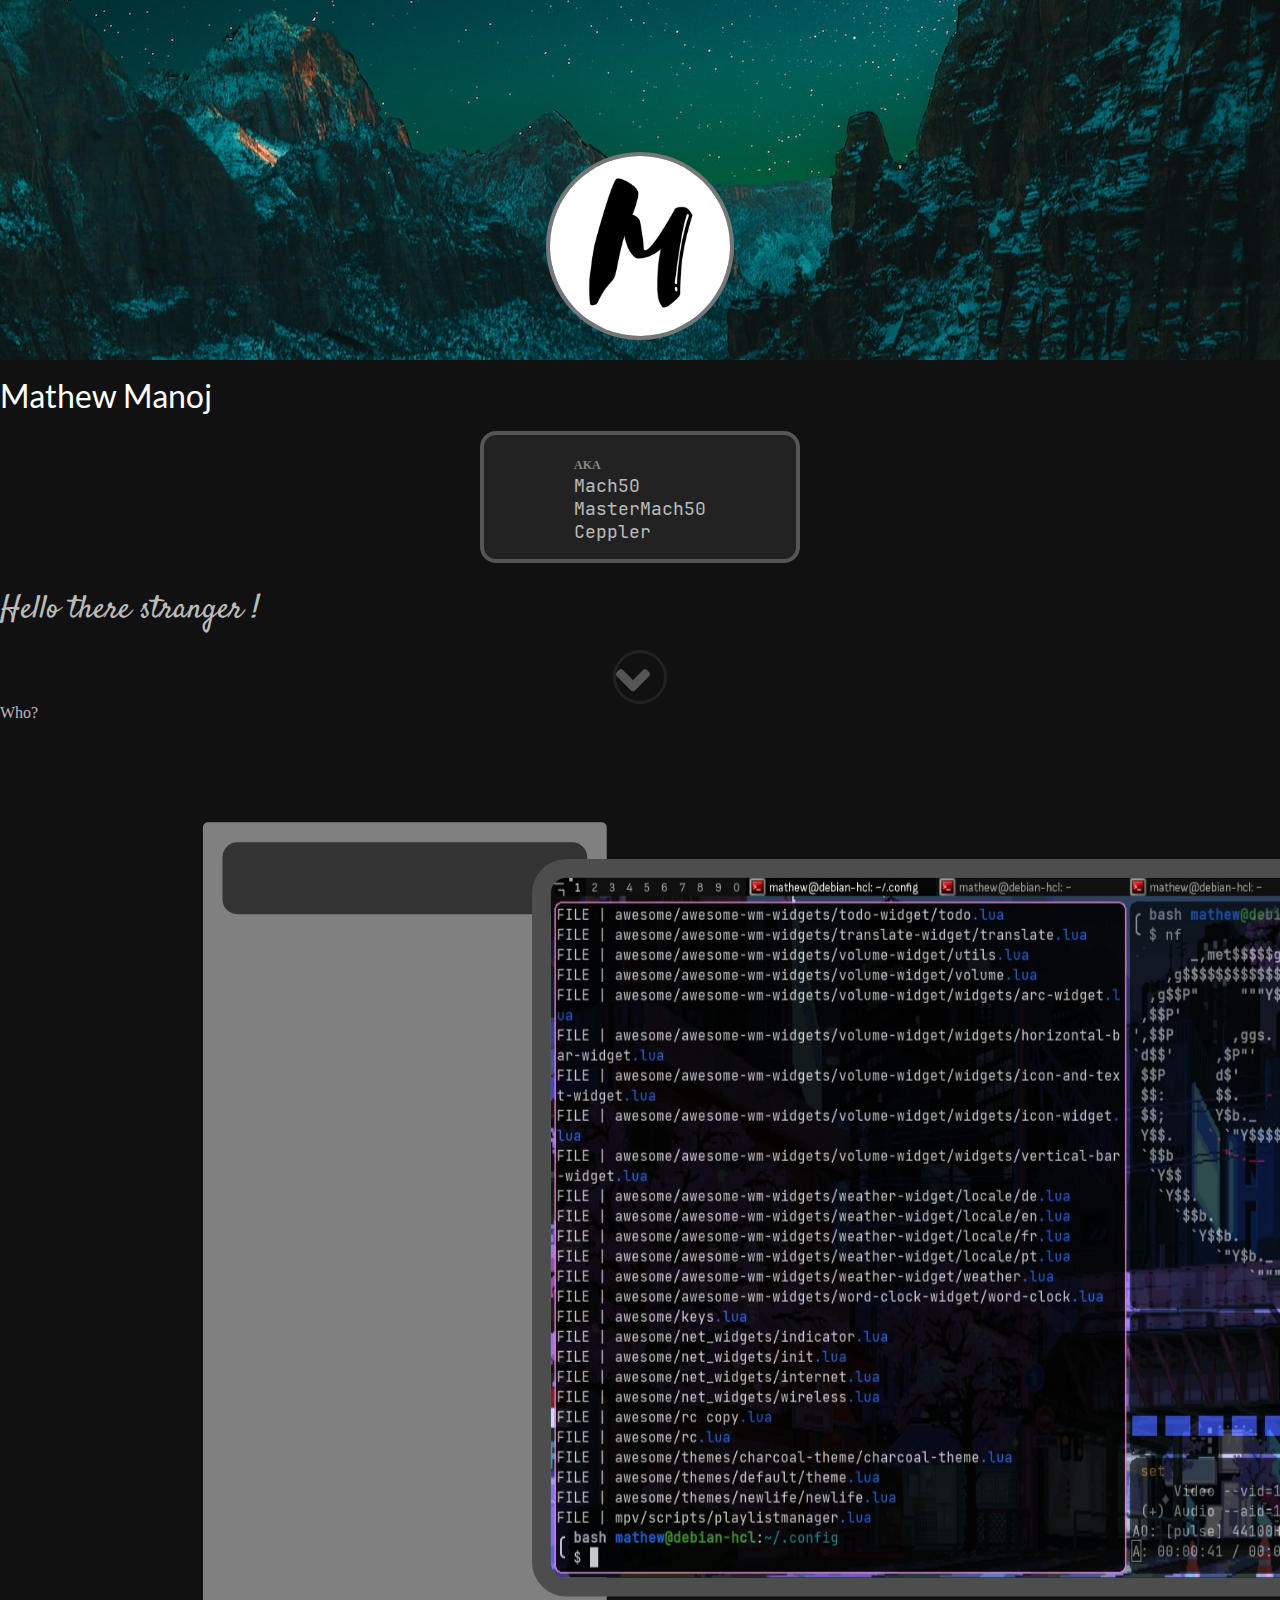
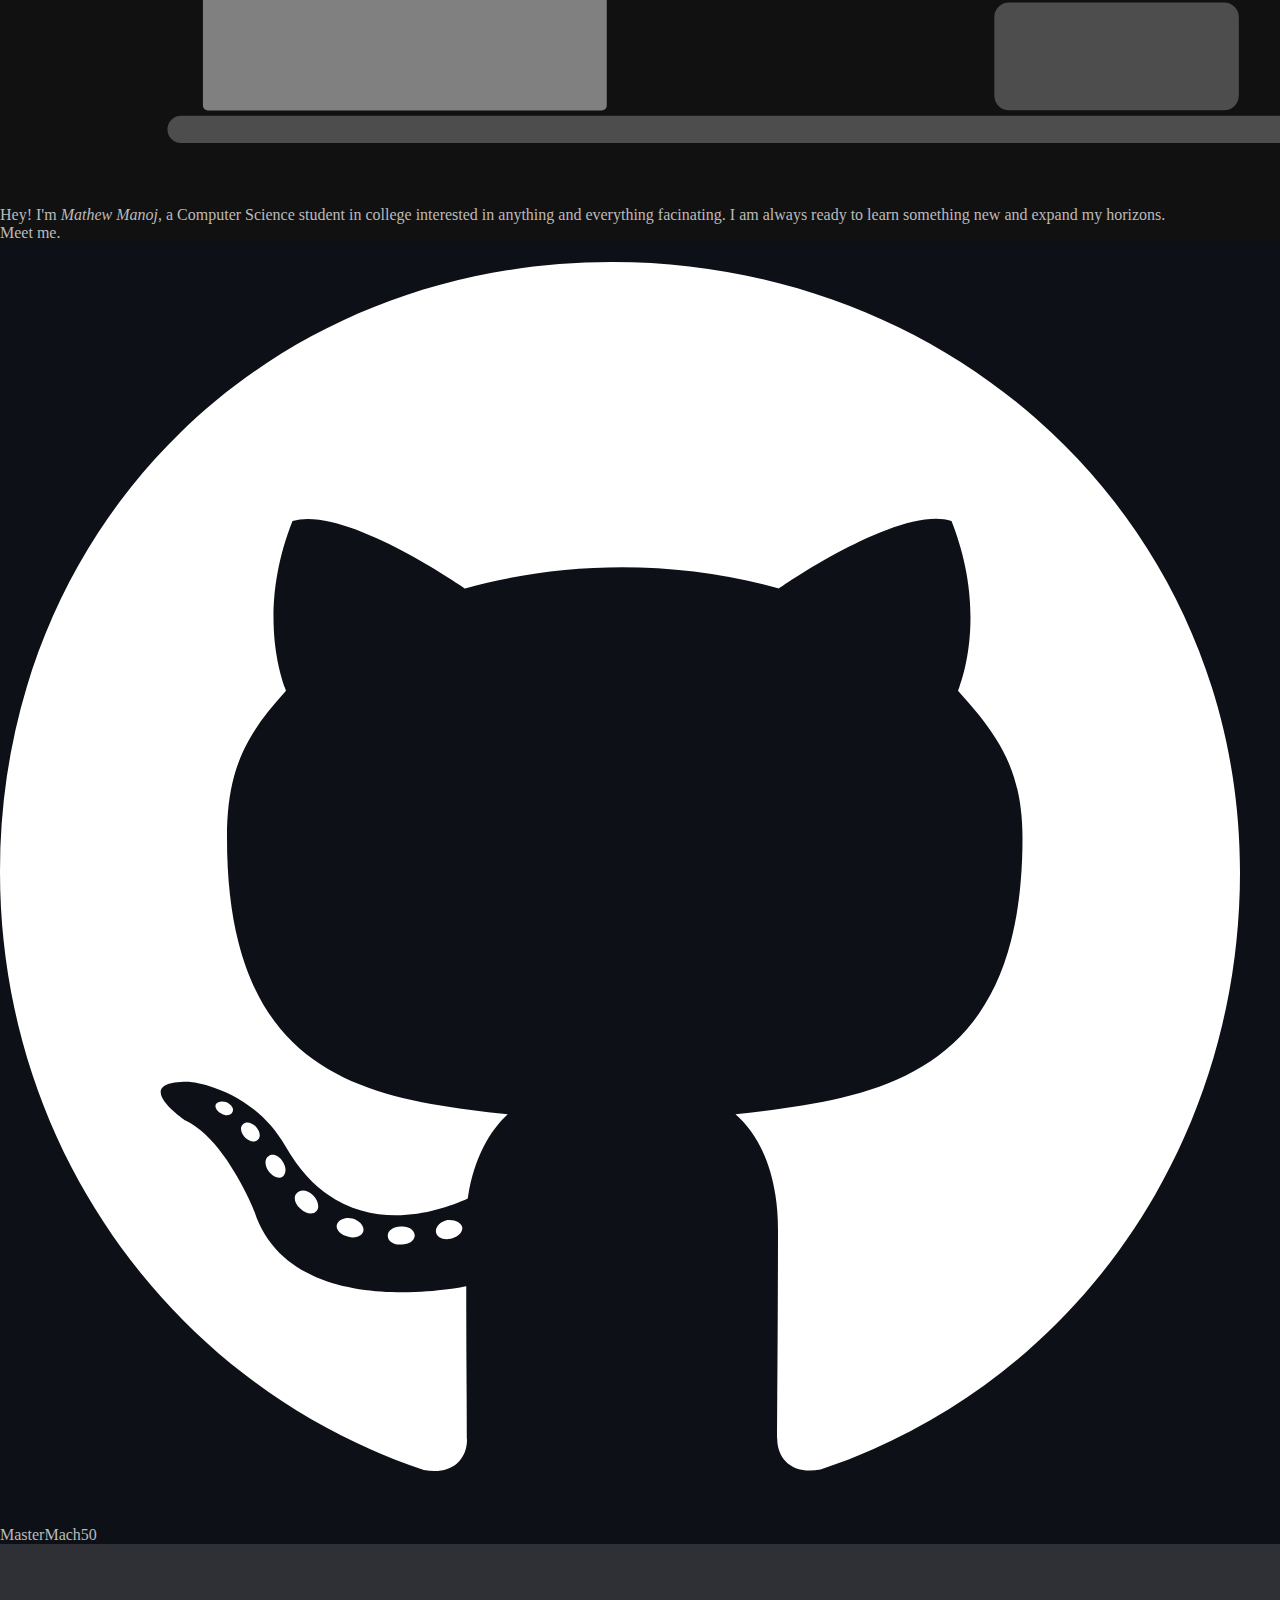
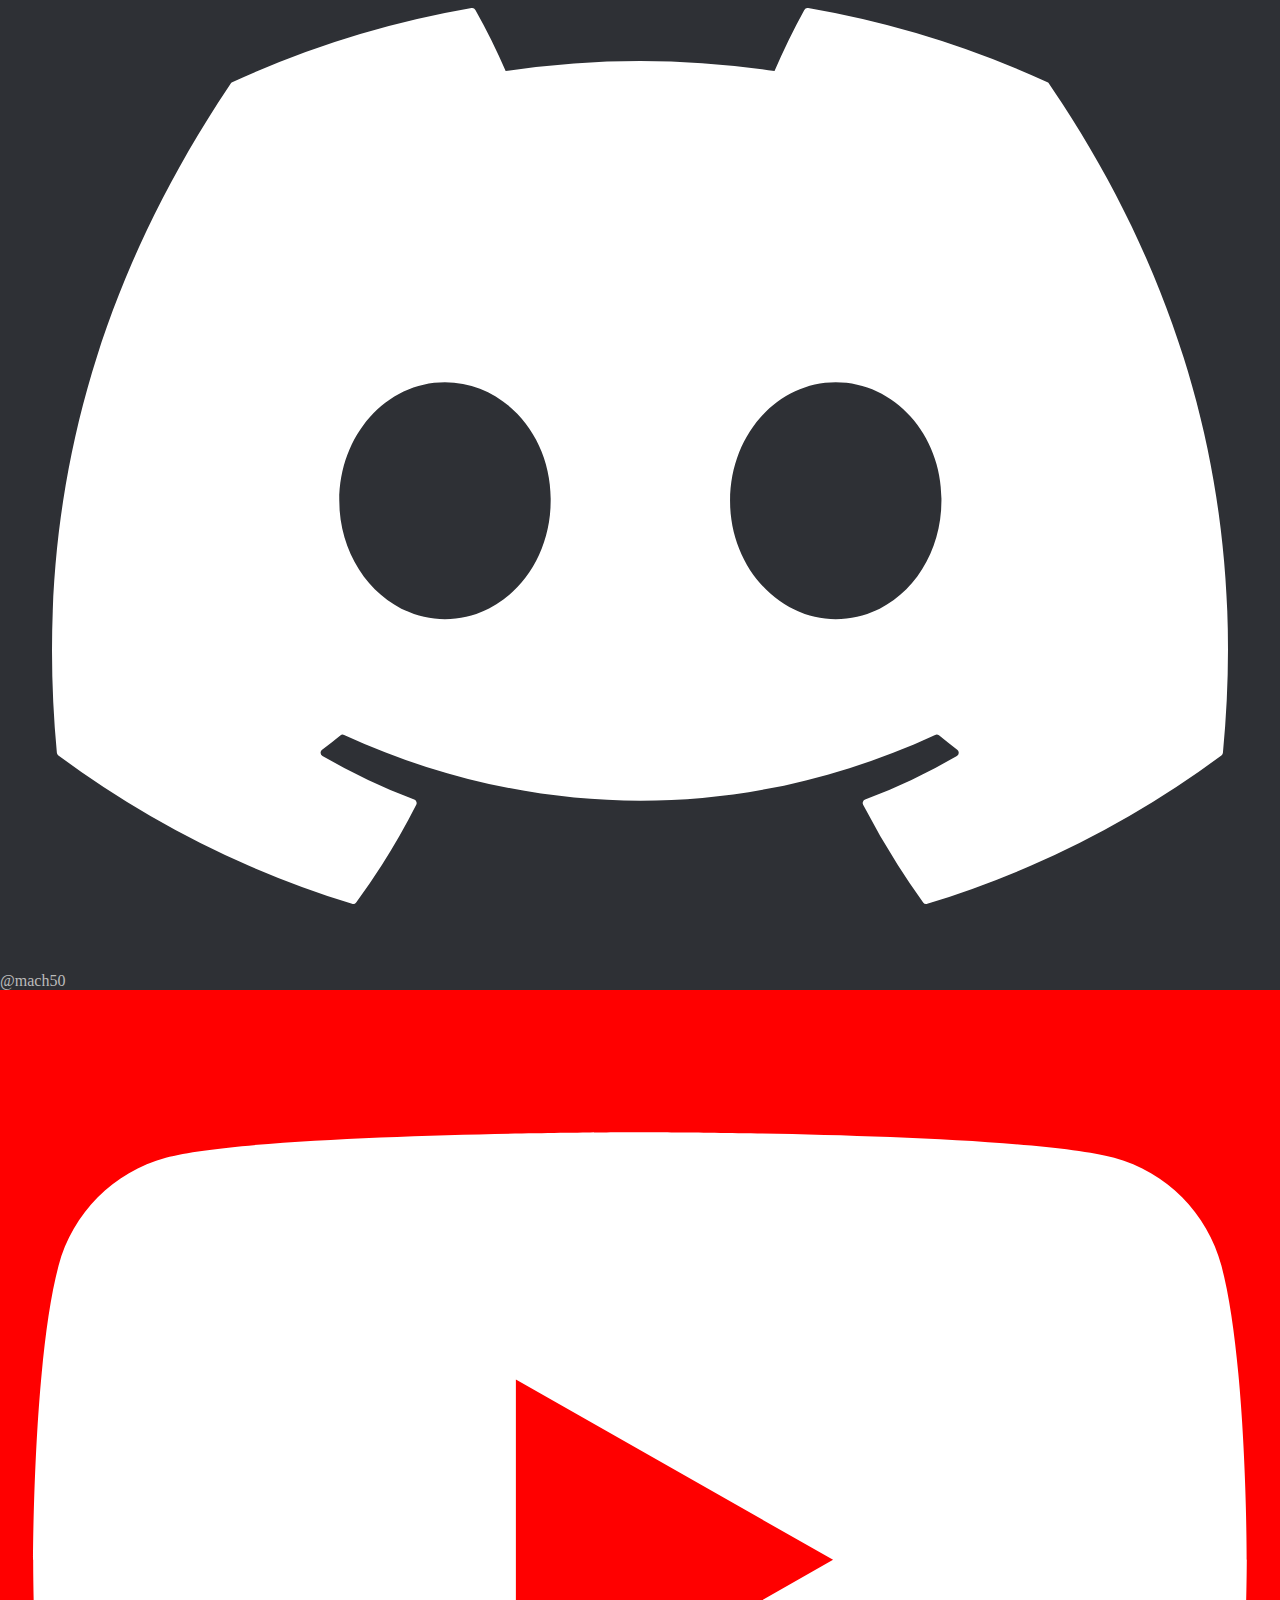
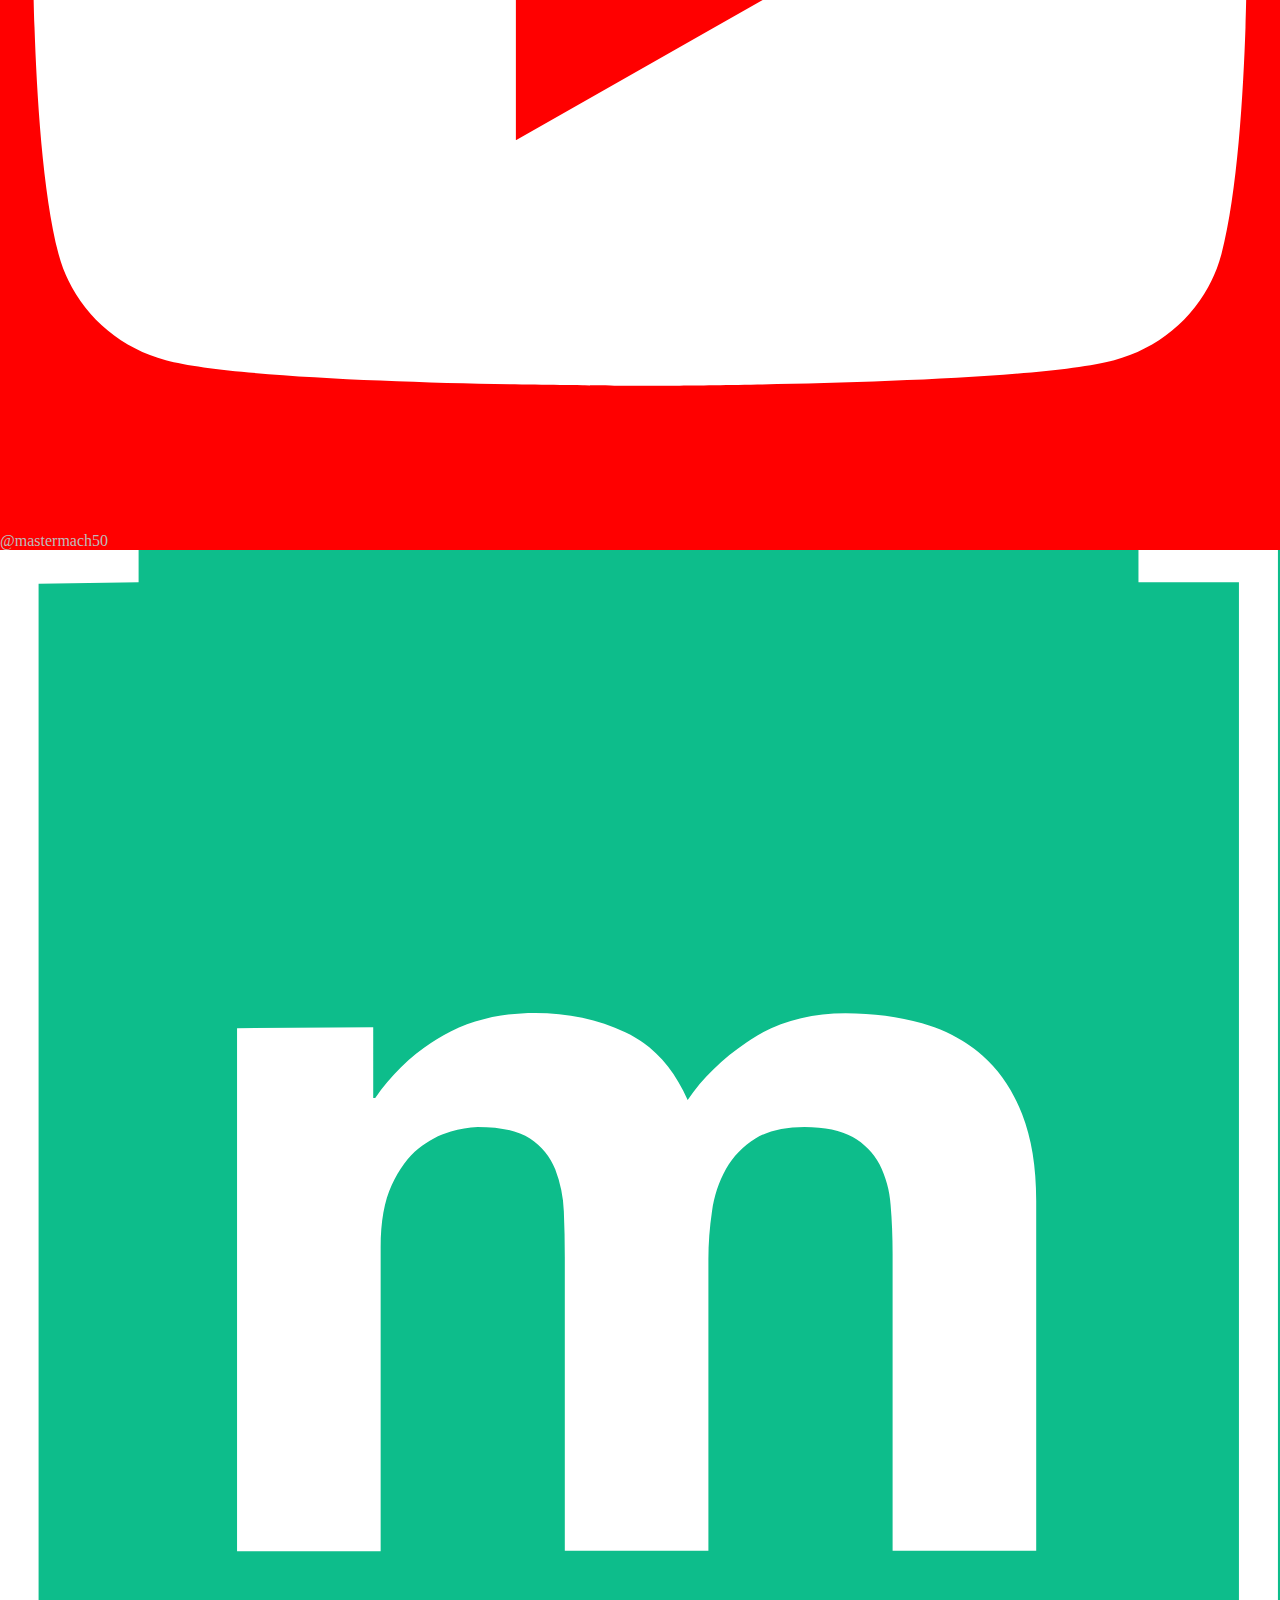
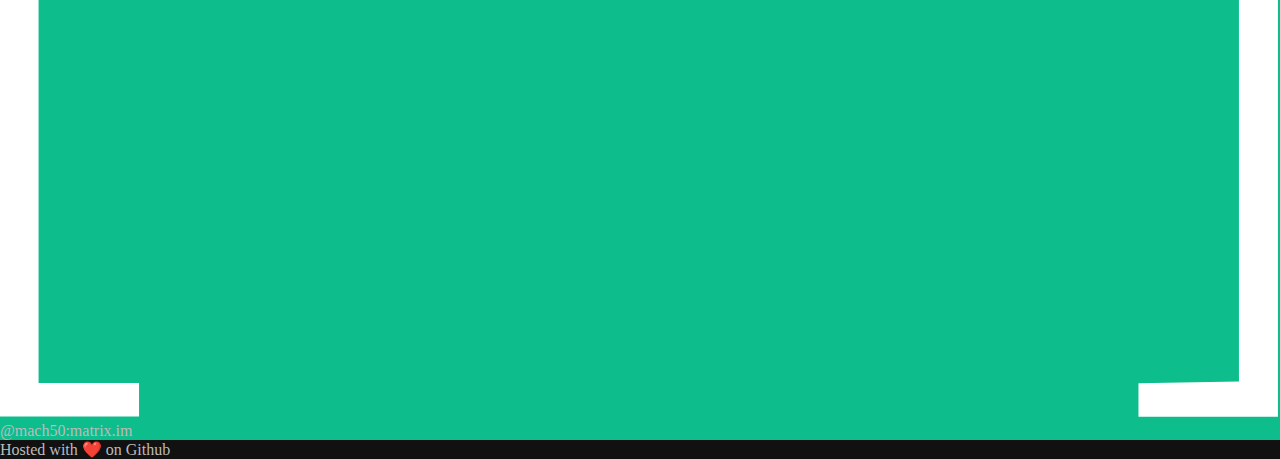
<file: index.html>
<!DOCTYPE html>
<html>

<head>
	<title>Mach50</title>
	<link rel="stylesheet" href="index.css">
	<link rel="shortcut icon" href="res/images/favicon.png" type="image/x-icon">
	<meta name="viewport" content="width=device-width, initial-scale=1.0">
	<meta charset="utf-8">
	<meta property="og:site_name" content="mathewma3.in">
	<meta property="og:url" content="https://mathewma3.in">
	<meta property="og:title" content="Mathew Manoj (Mach50)"">
	<meta property="og:description" content="The personal site of Mathew, come take a look.">
	<meta property="og:image" content="https://mathewma3.in/res/images/avatar/avatar.512.png">
</head>

<body>

	<!-- Main Container -->
	<div class="content">

		<!-- Page 1 Start-->
		<div class="page page-1">

			<div class="banner">
				<div class="avatar">
					<img src="res/images/avatar/avatar.1024.png" alt="Avatar">
				</div>
			</div>

			<div class="name-main">
				Mathew Manoj
			</div>

			<div class="name-alternate">
				<b>AKA</b><br>
				Mach50<br>
				MasterMach50<br>
				Ceppler<br>
			</div>

			<div class="quote">
				Hello there stranger !
			</div>

			<div class="scroll" id="scroll-icon">
				<svg viewBox="0 0 320 512">
					<path d="M143 352.3L7 216.3c-9.4-9.4-9.4-24.6 0-33.9l22.6-22.6c9.4-9.4 24.6-9.4 33.9 0l96.4 96.4 96.4-96.4c9.4-9.4 24.6-9.4 33.9 0l22.6 22.6c9.4 9.4 9.4 24.6 0 33.9l-136 136c-9.2 9.4-24.4 9.4-33.8 0z" />
				</svg>
			</div>

		</div>
		<!-- Page 1 End -->

		<!-- Page 2 Start-->
		<div class="page page-2">
			<div class="big-bg-text unselectable">
				Who?
			</div>
			<div class="bio">
				<div class="bio-banner">
					<img src="./res/images/computer.svg" alt="banner">
				</div>
				<div class="bio-text">
					Hey! I'm <em>Mathew Manoj</em>, a Computer Science student
					in college interested in anything and everything facinating.
					I am always ready to learn something new and expand my horizons.
				</div>
			</div>
		</div>
		<!-- Page 2 End -->

		<!-- Page 3 Start-->
		<div class="page page-3">

			<!-- Background Text -->
			<div class="big-bg-text unselectable">
				Meet me.
			</div>

			<div class="external-links">

				<!-- Github -->
				<a href="https://github.com/mastermach50">
					<div class="github-link-box external-link-box">
						<img src="res/icons/github.svg" alt="github-icon external-link-icon">
						<div class="external-username">
							MasterMach50
						</div>
					</div>
				</a>

				<!-- Discord -->
				<a href="https://discordapp.com/users/703194877483155546">
					<div class="discord-link-box external-link-box">
						<img src="res/icons/discord.svg" alt="discord-icon external-link-icon">
						<div class="external-username">
							@mach50
						</div>
					</div>
				</a>

				<!-- Youtube -->
				<a href="https://www.youtube.com/@mastermach50">
					<div class="youtube-link-box external-link-box">
						<img src="res/icons/youtube.svg" alt="youtube-icon external-link-icon">
						<div class="external-username">
							@mastermach50
						</div>
					</div>
				</a>

				<!-- Matrix -->
				<a href="https://matrix.to/#/@mach50:matrix.im">
					<div class="matrix-link-box external-link-box">
						<img src="res/icons/matrix.svg" alt="matrix-icon external-link-icon">
						<div class="external-username">
							@mach50:matrix.im
						</div>
					</div>
				</a>
			</div>

		</div>
		<!-- Page 3 End -->

		<!-- Footer -->
		<div class="footer">
			Hosted with ❤️ on <a href="http://github.com/mastermach50/mastermach50.github.io">Github</a>
		</div>

	</div>

	<script src="index.js"></script>

</body>
</html>
</file>
<file: index.css>
@import url(/res/stylesheets/colors.css);
@import url(/res/stylesheets/animations.css);
@import url(/res/stylesheets/fonts.css);

html {
    scroll-behavior: smooth;
    scroll-snap-type: y mandatory;
}

body {
    margin: 0;
    background-color: var(--background-color-0);
    color: var(--text-color-regular);
}
a {
    color: unset;
    text-decoration: none;
}

.content-container {
    height: 100vh;
    scroll-snap-align: center;
}

/* First Page Start */
.content-container-1 {
    text-align: center;
}

.banner {
    height: 40vh;

    background-image: url(res/images/green_night_valley.jpg);
    background-position: center;

    display: flex;
    justify-content: center;
    align-items: end;
}

.banner .avatar img {
    height: 20vh;

    margin-bottom: 1rem;

    border: 0.3rem solid var(--background-color-3);
    border-radius: 100%;
}

@media (hover:none) {
    .banner {
        background-size: cover;
    }

    .banner .avatar img {
        height: 30vw;
    }
}

.name-main {
    padding-top: 1rem;

    animation: fadein 0.5s;

    color: var(--text-color-light);
    font-family: "Lato";
    font-size: 2rem;
}

.name-alternate {
    display: block;
    margin-left: auto;
    margin-right: auto;

    margin-top: 1rem;

    animation: fadein 0.5s;

    font-family: "JetBrains Mono";
    font-size: 1.1rem;
    align-content: center;

    width: fit-content;
    padding: 1rem 7vw;
    border: 0.3rem solid var(--background-color-2);
    border-radius: 1rem;

    background-color: var(--background-color-1);
}

.name-alternate b {
    color: var(--text-color-dark);
    font-family: "Roboto";
    font-size: 0.75rem;
}

.quote {
    margin-top: 1.5rem;

    animation: fadein 0.5s;

    font-size: 2rem;
    font-family: "Satisfy";
}

.scroll svg {
    height: 3.4rem;
    stroke: currentColor;
    fill: var(--background-color-2);
}

.scroll {
    margin: auto;
    margin-top: 1rem;
    width: 3rem;
    height: 3rem;
    border: 0.2rem solid var(--background-color-1);
    border-radius: 100%;
    position: relative;
    animation: press-down 2s infinite;
}
/* First Page End */


/* Second Page Start */
.content-container-2 {
    display: flex;
    justify-content: center;
    position: relative;
}

.meet-me-title {
    height: 100vh;
    width: 100%;

    position: absolute;

    z-index: 0;

    font-family: "Rubik";
    font-weight: 700;

    color: var(--background-color-1);

    font-size: 20rem;
    line-height: 20rem;

    overflow: hidden
}

@media (hover:none) {
    .meet-me-title {
        font-size: 8rem;
        line-height: 6rem;

        margin-top: 2.5rem;
    }
}

.sns-links {
    z-index: 1;

    margin-top: auto;
    margin-bottom: auto;
}

.sns-link-box {
    width: 20rem;

    margin-top: 1rem;

    margin-left: auto;
    margin-right: auto;

    display: flex;

    padding: 1rem;

    border: 0.3rem solid var(--background-color-2);
    border-radius: 2rem;

    background-color: var(--background-color-1);
}

.sns-link-box:hover {
    border-color: var(--background-color-4);

    padding-left: 3rem;
    padding-right: 3rem;
}

.sns-links img {
    height: 2rem;
    width: 2rem;

    z-index: 10;
}

.github-link-box {
    background-color: var(--github-dark-primary);
}

.discord-link-box {
    background-color: var(--discord-dark-primary);
}

.youtube-link-box {
    background-color: var(--youtube-dark-primary);
}

.matrix-link-box {
    background-color: var(--element-dark-primary);
}

.sns-links .sns-username {
    z-index: 20;

    align-self: center;
    margin-left: auto;
    margin-right: auto;

    font-family: "Rubik";
    color: var(--text-color-light);
}
/* Second Page End */


/* Footer Start */
.hosted-with-love {
    height: 2rem;

    background-color: black;

    text-align: center;
    vertical-align: middle;
    line-height: 2rem;

    scroll-snap-align: end;

    font-family: 'Consolas';
}

.hosted-with-love a {
    text-decoration: underline;
}

.hosted-with-love a:hover {
    color: #ffffff;
}
/* Footer End */
</file>
